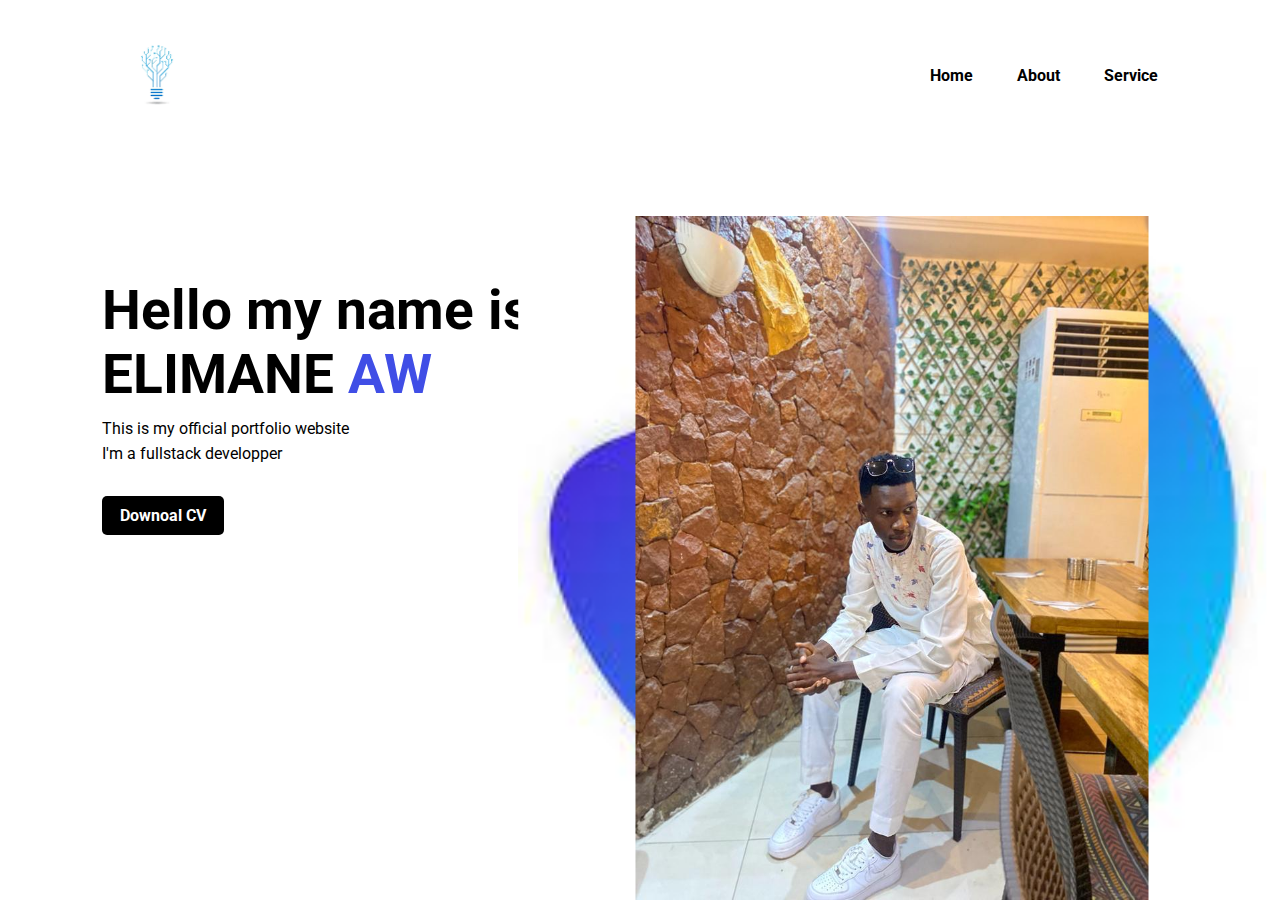
<file: index.html>
<!DOCTYPE html>
<html lang="en">
<head>
    <meta charset="UTF-8">
    <meta http-equiv="X-UA-Compatible" content="IE=edge">
    <meta name="viewport" content="width=device-width, initial-scale=1.0">
    <title>Portfolio</title>
    <link rel="stylesheet" href="style.css">
    <link rel="stylesheet" href="https://cdnjs.cloudflare.com/ajax/libs/font-awesome/5.15.3/css/all.min.css" integrity="sha512-iBBXm8fW90+nuLcSKlbmrPcLa0OT92xO1BIsZ+ywDWZCvqsWgccV3gFoRBv0z+8dLJgyAHIhR35VZc2oM/gI1w==" crossorigin="anonymous" referrerpolicy="no-referrer" />
    <link rel="preconnect" href="https://fonts.googleapis.com">
<link rel="preconnect" href="https://fonts.gstatic.com" crossorigin>
<link href="https://fonts.googleapis.com/css2?family=Roboto:wght@300&display=swap" rel="stylesheet">
</head>
<body>
    
    <div class="hero">
        <nav>
            <img src="logo.inf" class="logo">
            <ul>

                <li><a href="#">Home</a></li>
                <li><a href="#">About</a></li>
                <li><a href="#">Service</a></li>
        
            </ul>
        </nav>

        <div class="detel">
            <h1>Hello my name is<br> ELIMANE<span> AW</span></h1>
            <p>This is my official portfolio website<br>I'm a fullstack developper</p>
            <a href="#">Downoal CV</a>
        </div>

        <div class="image">
            <img src="images.pnj.jpeg" class="shape">
            <img src="WhatsApp Image 2024-11-25 à 21.29.35_b555f163.jpg" class="man">

        </div>

        <div class="social">

            <a href="#"><i class="fab fa-dribbble"></i></a>
            <a href="#"><i class="fab fa-instagram"></i></a>
            <a href="#"><i class="fab fa-behance"></i></a>
           
        </div>

    </div>
</body>
</html>
</file>
<file: style.css>
*{
    margin: 0;
    padding: 0;
    font-family: 'Roboto', sans-serif;
}

.hero{
    position: relative;
    width: 100%;
    height: 100vh;
    background: white;
    position: relative;
}

nav{
    display: flex;
    width: 84%;
    margin: auto;
    padding: 20px 0;
    align-items: center;
    justify-content: space-between;
}

.logo{
    width: 110px;
    cursor: pointer;
}

nav ul li {
    display: inline-block;
    list-style: none;
    margin: 10px 20px;
}

nav ul li a{
    text-decoration: none;
    color: black;
    font-weight: bold;
}

nav ul li a:hover{
    color: rgb(64, 78, 230);
}

.detel{
    margin-left: 8%;
    margin-top: 10%;
}

.detel h1{
    font-size: 55px;
    color: black;
    margin-bottom: 10px;
}

span{
    color: rgb(64, 78, 230);
}

.detel p{
    color: black;
    line-height: 25px;
}

.detel a{
    background: black;
    padding: 10px 18px;
    text-decoration: none;
    font-weight: bold;
    color: #fff;
    display: inline-block;
    margin: 30px 0;
    border-radius: 5px;
}

.detel a:hover{
    color: rgb(64, 78, 230);
}

.image{
    width: 45%;
    height: 80%;
    position: absolute;
    bottom: 0;
    right: 100px;
}

.image img{
    height: 95%;
    position: absolute;
    left: 50%;
    bottom: 0;
    transform: translateX(-50%);
    transition: bottom 1s, left 1s;
}

.image:hover .shape{
    bottom: 35px;
}

.image:hover .man{
    left: 45%;
}

.social{
    margin-left: 8px;
    margin-top: 10px;
}

.social a{
    font-size: 30px;
    color: #212121;
    margin-right: 20px;
}

.social a:hover{
    color: rgb(64, 78, 230);
}
</file>
